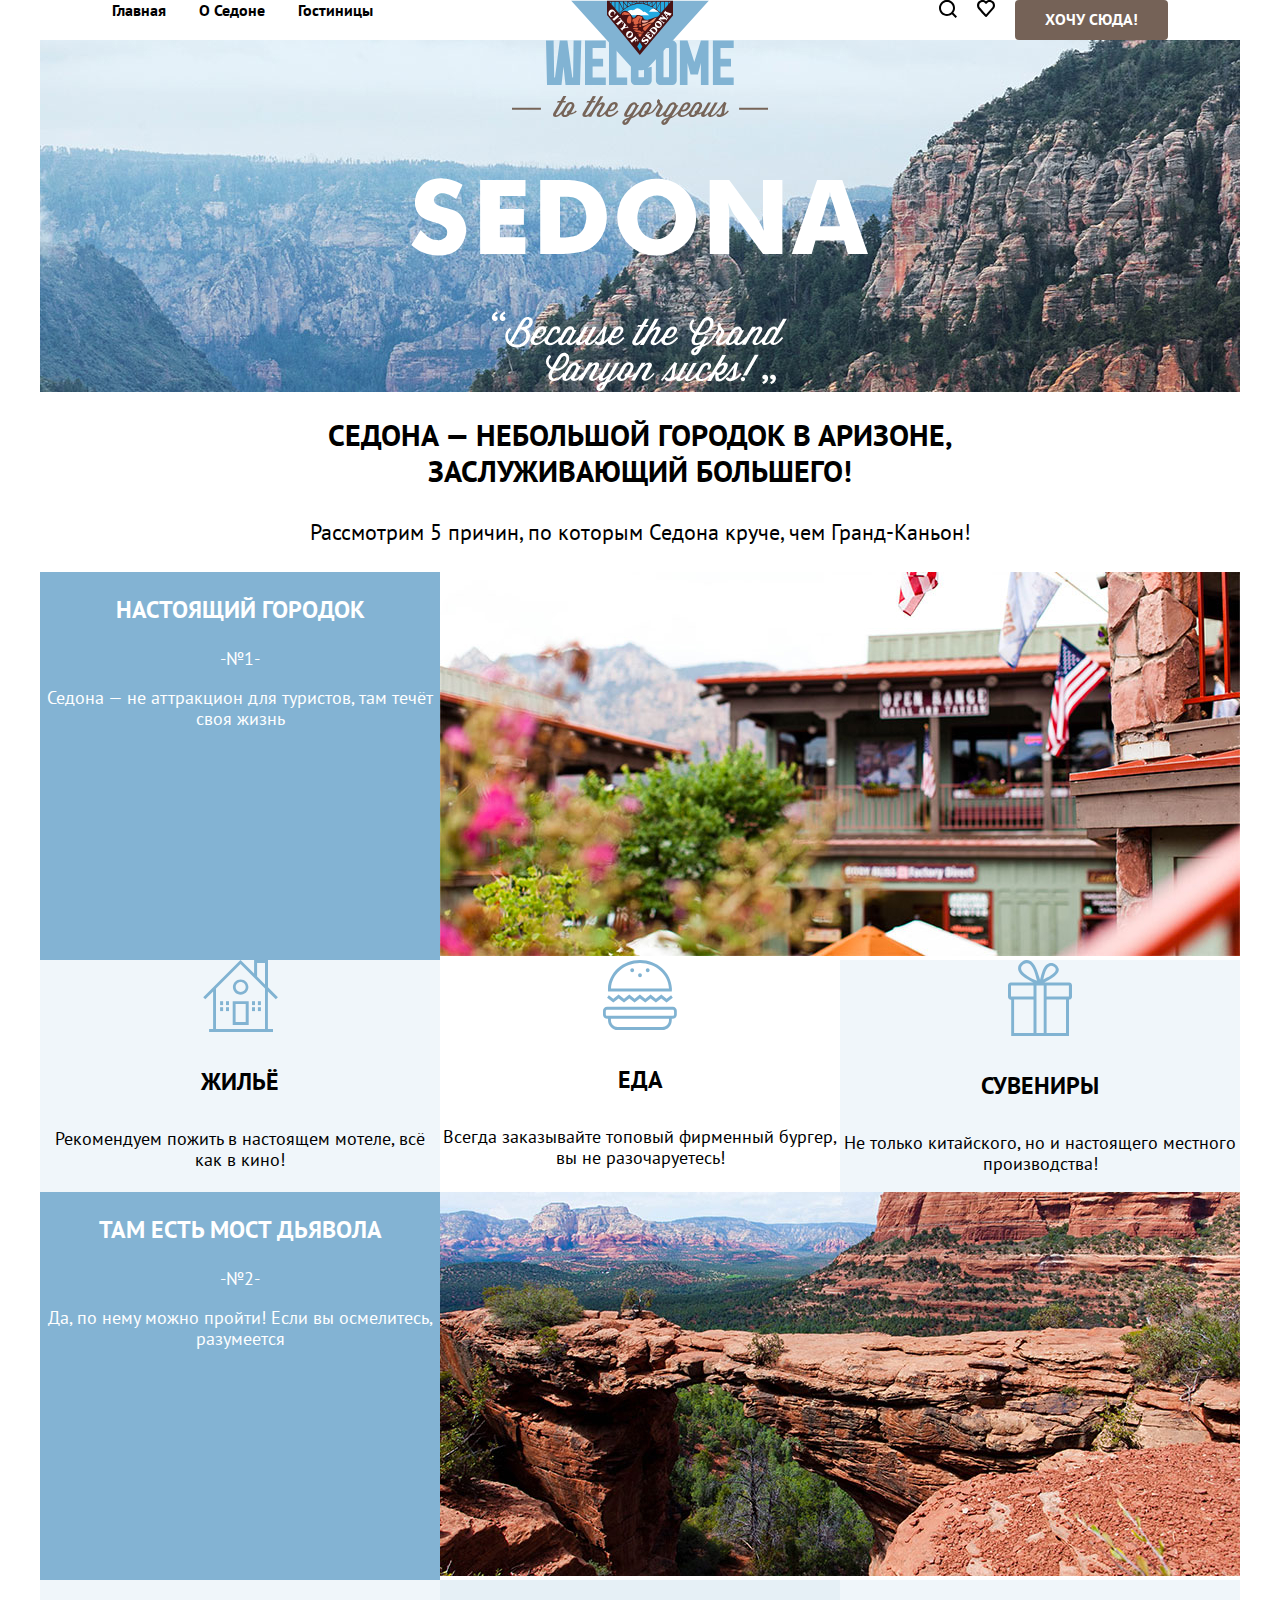
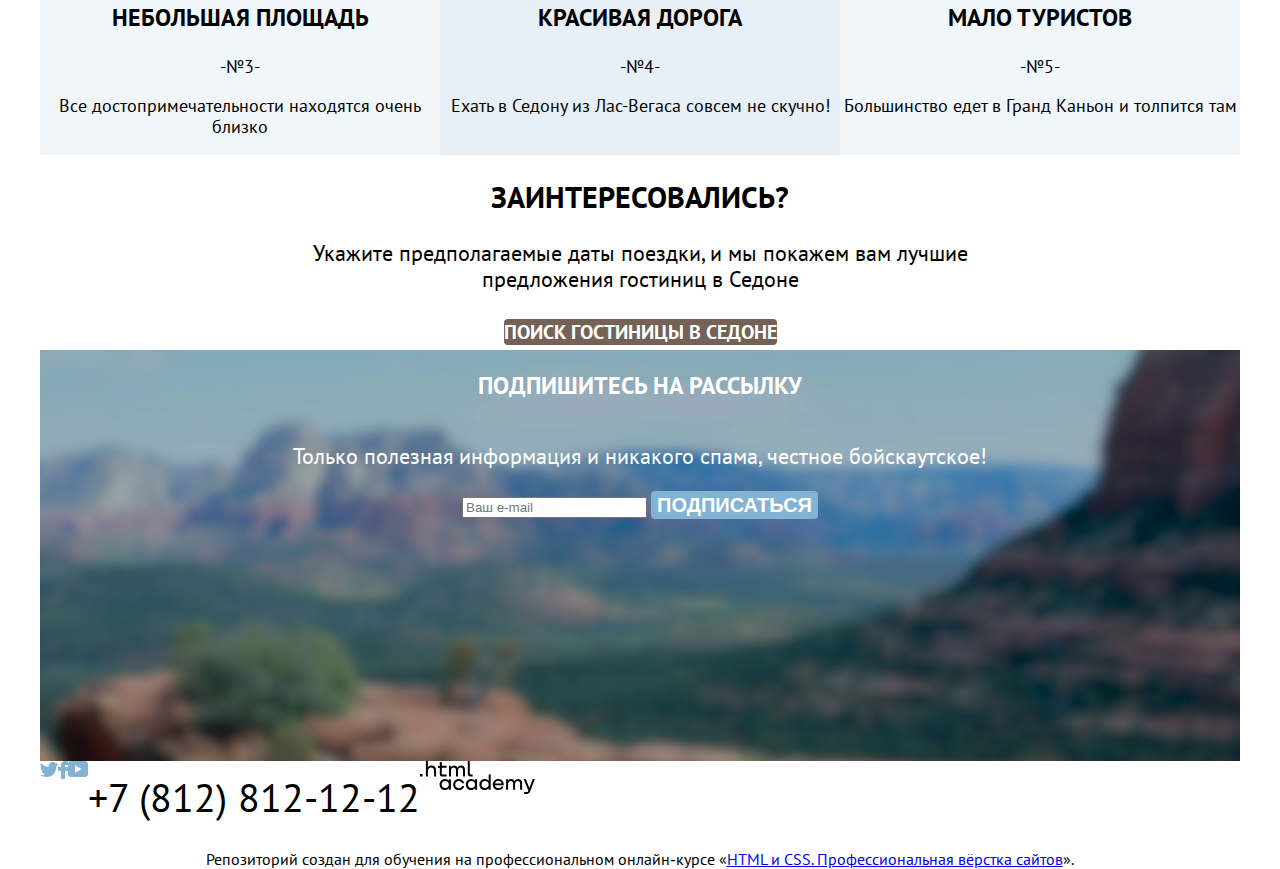
<file: index.html>
<!DOCTYPE html>
<html lang="ru">
  <head>
    <meta charset="utf-8">
    <title>HTML Academy: Седона</title>
    <link rel="stylesheet" href="styles/styles.css">
    <link rel="icon" href="/favicon-32x32.png">
  </head>
  <body>
    <div class="page-container text-center">
      <div class="search__wrapper">
        <header>
          <nav class="navigation grid-header">
            <ul class="navigation__list list flex-global navigation__pagination">
              <li class="navigation__item list__item"><a class="link-dark" href="index.html">Главная</a></li>
              <li class="navigation__item list__item"><a class="link-dark" href="#">О Седоне</a></li>
              <li class="navigation__item list__item"><a class="link-dark" href="catalog.html">Гостиницы</a></li>
            </ul>
            <ul class="navigation__list list navigation__logo">
              <li class="navigation--item list__item ">
                <a class="link" href="#">
                  <img src="img/svg/sedona-logo.svg" alt="логотип Седона" width="138" height="71">
                </a>
              </li>
            </ul>
            <ul class="navigation__list list flex-global navigation__basket">
              <li class="navigation__item list__item ">
                <a class="link" href="#">
                  <img src="img/svg/searchlens.svg" width="18" height="18" alt="поиск">
                </a>
              </li>
              <li class="navigation__item list__item ">
                <a class="link" href="#">
                  <img src="img/svg/heart.svg" width="18" height="17" alt="избранное">
                </a>
              </li>
              <li class="navigation__item list__item ">
                <a class="button button--minor button--text-small desire-button" href="#">Хочу сюда!</a>
              </li>
            </ul> 
          </nav>
        </header>
      </div>
    <main class="main-container">
      <h1 class="visually-hidden">sedona</h1>
      <section>
        <div class="img-wrapper img-wrapper--contrast">
          <img class="img-slogan" src="img/svg/welcometosedona.svg" alt="welcome to sedona" width="458" height="352">
          <div class="img-wrapper__decoration ">
          </div>
        </div>
      </section>
      <section class="promo">
        <div class="promo-item promo-item--size-m">
          <h2 class="headline-main headline--medium">Седона — небольшой городок в Аризоне, заслуживающий большего!</h2>
          <p class="promo__title promo__title--text">Рассмотрим 5 причин, по которым Седона круче, чем Гранд-Каньон!</p>
      </div>
        <ol class="list ordered-list flex-global">
          <li class="list__item flex-global">
            <div class="minor-text promo-item promo-item--size-s">
              <h3 class="headline-main headline--small">Настоящий городок</h3>
              <p>-№1-</p>
              <p>Седона — не аттракцион для туристов, там течёт своя жизнь</p>
            </div>
            <div class="promo-item promo-item--size-l"><img src="img/sedona-city.jpg" alt="фото города" width="800" height="384"></div>
            <ul class="list flex-global">
              <li class="list__item background-opacity-first promo-item promo-item--size-s">
                <div><img src="img/svg/house.svg" alt="домик" width="75" height="72"></div>
                <h4 class="headline-main headline--small">Жильё</h4>
                <p>Рекомендуем пожить 
                  в настоящем мотеле, 
                  всё как в кино!</p>
              </li>
              <li class="list__item promo-item promo-item--size-s">
                <div><img src="img/svg/hamburger.svg" alt="бургер" width="74" height="70"></div>
                <h4 class="headline-main headline--small">Еда</h4>
                <p>Всегда заказывайте
                  топовый фирменный бургер, вы не разочаруетесь! </p>
              </li>
              <li class="list__item background-opacity-first promo-item promo-item--size-s">
                <div><img src="img/svg/presentbox.svg" alt="коробочка с бантиком" width="64" height="76"></div>
                <h4 class="headline-main headline--small">Сувениры</h4>
                <p>Не только китайского, но и настоящего местного производства!</p>
              </li>
            </ul>  
          </li>  
          <li class="list__item flex-global">
            <div class="minor-text promo-item promo-item--size-s">
              <h3 class="headline-main headline--small">Там есть мост дьявола</h3>
              <p>-№2-</p>
              <p>Да, по нему можно пройти! Если вы осмелитесь, разумеется</p>
          </div>  
            <div class="promo-item promo-item--size-l">
              <img src="img/canyon.jpg" alt="фото скалы моста дьявола" width="800" height="384">
            </div> 
          </li>
          <li class="list__item background-opacity-first promo-item promo-item--size-s">
            <h3 class="headline-main headline--small">Небольшая площадь</h3>
            <p>-№3-</p>
            <p>Все достопримечательности 
              находятся очень близко</p>
          </li>
          <li class="background-opacity-second promo-item promo-item--size-s">
            <h3 class="headline-main headline--small">Красивая дорога</h3>
              <p>-№4-</p>
            <p>Ехать в Седону из Лас-Вегаса совсем не скучно!</p>
          </li>
          <li class="background-opacity-first promo-item promo-item--size-s">
            <h3 class="headline-main headline--small">Мало туристов</h3>
              <p>-№5-</p>
            <p>Большинство едет в Гранд Каньон и толпится там</p>
          </li>
        </ol>
      </section>
      <section>
        <div class="promo-item promo-item--size-m">
          <h2 class="headline-main headline--medium">Заинтересовались?</h2>
          <p class="mailing__p">Укажите предполагаемые даты поездки,
            и мы покажем вам лучшие предложения гостиниц в Седоне
            </p>
          <a class="button button--minor button--text-large" href="#">поиск гостиницы в седоне</a>
      </div>
      </section>
      <section class="mailing mailing--image minor-text">
        <div class="promo-item promo-item--size-l mailing--wrapper">
          <h2 class="headline-main mailing__headline-main  mailing__headline--medium">Подпишитесь на рассылку</h2>
          <p class="mailing__p">Только полезная информация и никакого спама,
            честное бойскаутское!</p>
          <form class="mailing" action="https://echo.htmlacademy.ru/" method="post">
            <input type="email" name="clients-email" placeholder="Ваш e-mail">
            <button class="button button--major button--text-medium" type="button">подписаться</button>
          </form>
      </div>
      </section>
      <footer class="flex-global">
        <p>
            <ul class="list flex-global">
              <li>
                <a class="link-dark" href="https://twitter.com/htmlacademy_ru">
                  <img src="img/svg/social-twitter.svg" alt="twitter">
                </a>
              </li>
              <li>
                <a class="link-dark" href="https://www.facebook.com/htmlacademy">
                  <img src="img/svg/social-facebook.svg" alt="facebook">
                </a>
              </li>
              <li>
                <a class="link-dark" href="https://www.youtube.com/c/HTMLAcademyRUS">
                  <img src="img/svg/social-youtube.svg" alt="youtube">
                </a>
              </li>
            </ul>
        </p>
        <p>
          <a class="link-dark phone-number" href="tel:+78128121212">+7 (812) 812-12-12</a>
        </p>
        <p>
          <a href="https://htmlacademy.ru/"><div><img src="img/svg/logo_htmlacademy.svg" alt="htmlacademy"></div></a>
        </p>
    </footer>
    </main>
    <p>Репозиторий создан для обучения на профессиональном онлайн‑курсе «<a href="https://htmlacademy.ru/intensive/htmlcss">HTML и CSS. Профессиональная вёрстка сайтов</a>».</p>
  </div>
  </body>
</html>
</file>
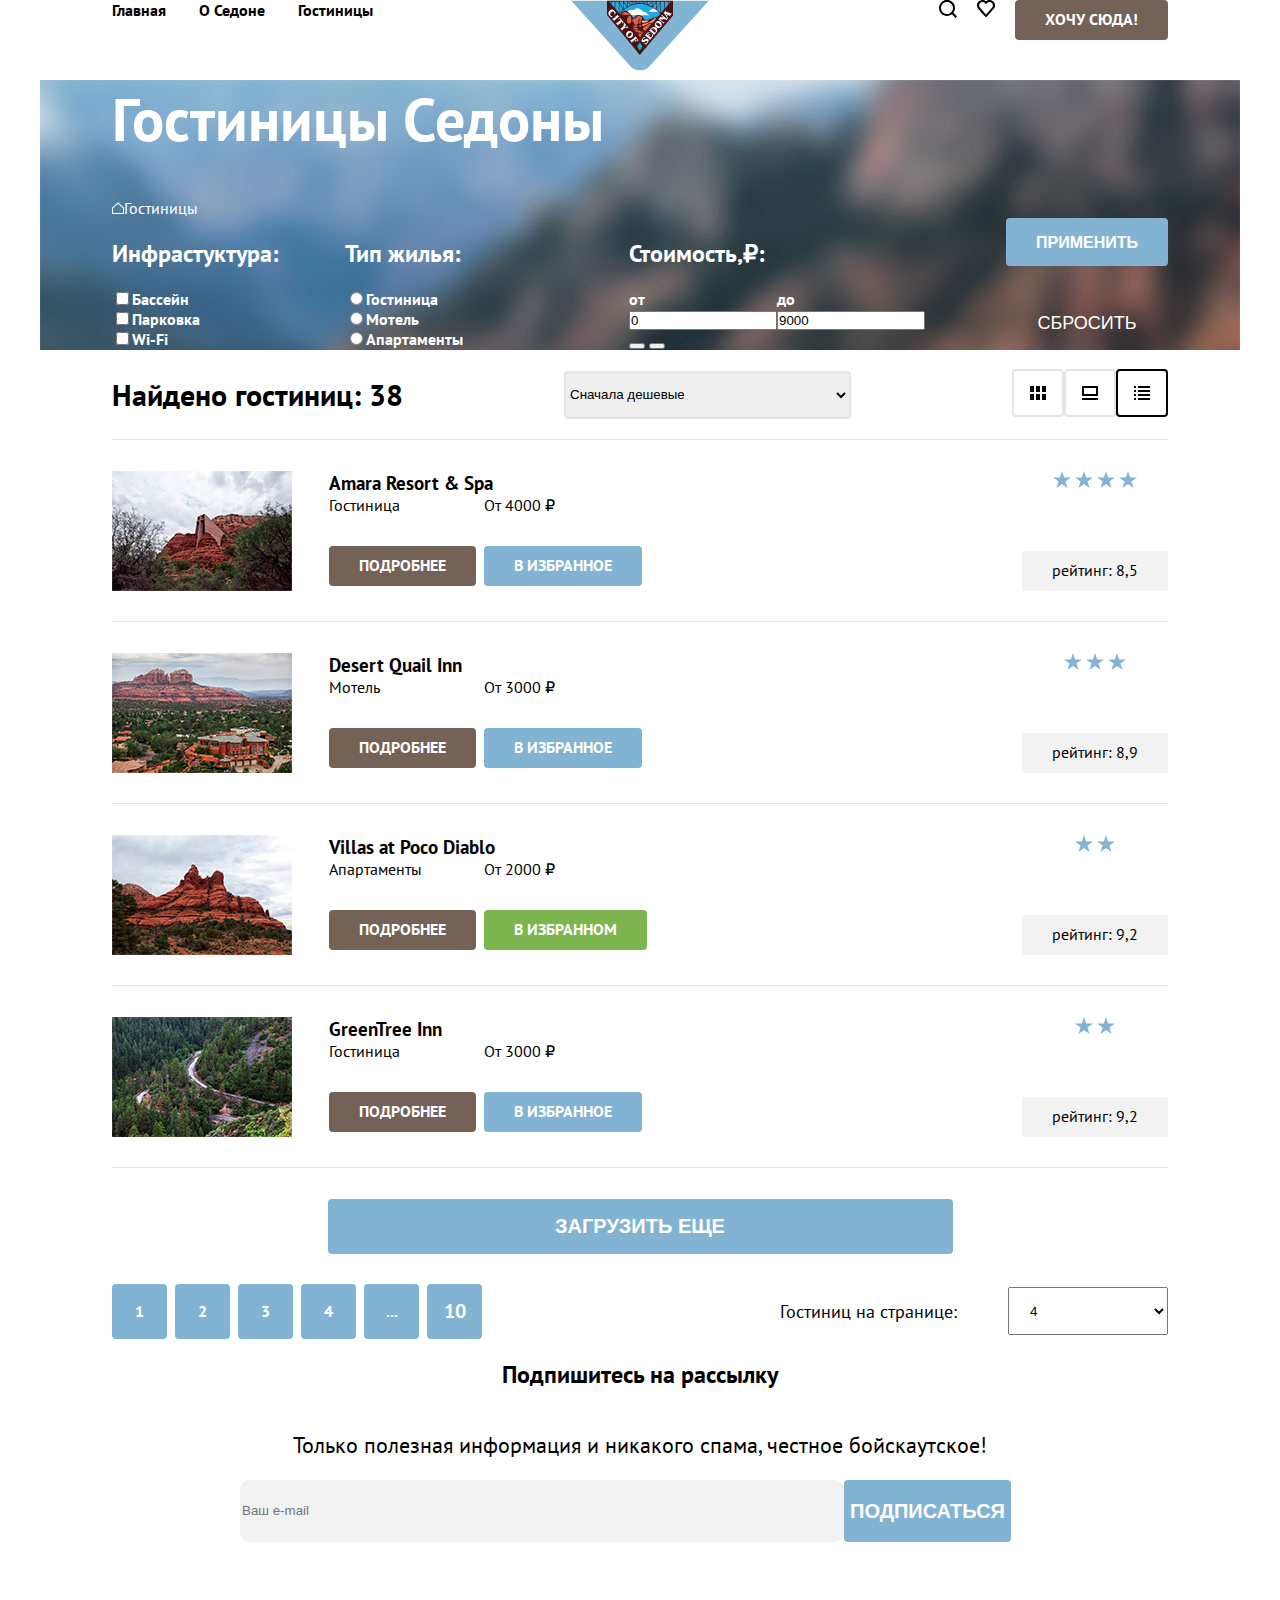
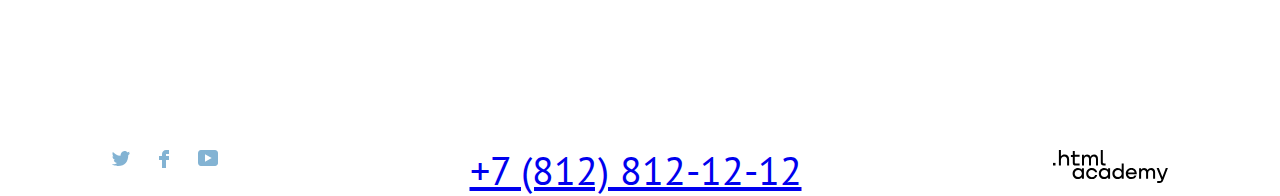
<file: catalog.html>
<!DOCTYPE html>
<html lang="ru">
  <head>
    <meta charset="utf-8">
    <title>HTML Academy: Седона</title>
    <link rel="stylesheet" href="styles/styles.css">
    <link rel="icon" href="/favicon-32x32.png">
  </head>
  <body>
    <div class="page-container">
    <div class="search__wrapper">
    <header>
      <nav class="navigation grid-header">
        <ul class="navigation__list list flex-global navigation__pagination">
          <li class="navigation__item list__item"><a class="link-dark" href="index.html">Главная</a></li>
          <li class="navigation__item list__item"><a class="link-dark" href="#">О Седоне</a></li>
          <li class="navigation__item list__item"><a class="link-dark" href="catalog.html">Гостиницы</a></li>
        </ul>
        <ul class="navigation__list list navigation__logo">
          <li class="navigation--item list__item ">
            <a class="link" href="#">
              <img src="img/svg/sedona-logo.svg" alt="логотип Седона" width="138" height="71">
            </a>
          </li>
        </ul>
        <ul class="navigation__list list flex-global navigation__basket">
          <li class="navigation__item list__item ">
            <a class="link" href="#">
              <img src="img/svg/searchlens.svg" width="18" height="18" alt="поиск">
            </a>
          </li>
          <li class="navigation__item list__item ">
            <a class="link" href="#">
              <img src="img/svg/heart.svg" width="18" height="17" alt="избранное">
            </a>
          </li>
          <li class="navigation__item list__item ">
            <a class="button button--minor button--text-small desire-button" href="#">Хочу сюда!</a>
          </li>
        </ul> 
      </nav>
    </header>
  </div>
    <main class="main-container">
        <section class="search search--text">
          <div class="search__wrapper">
            <h1 class="headline-catalog-main">Гостиницы Седоны</h1>
            <ul class="breadcrumbs breadcrumbs__flex list">
                <li>
                  <a class="link-lite" href="index.html"><img src="img/svg/tomainpage.svg" alt="на главную"></a>
                </li>
                <li>
                  <a class="link-lite" href="#">Гостиницы</a>
                </li>
            </ul>
            <form class="search__form" action="https://echo.htmlacademy.ru/" method="post">
              <div class="search__form-grid"> 
                <div class="search-roomtype-wrapper search-roomtype-wrapper--gap-first">
                  <fieldset class="search__roomtype">
                        <h2>Инфрастуктура:</h2>
                        <ul class="list">
                            <li><label><input type="checkbox" name="pool">Бассейн</label></li>
                            <li><label><input type="checkbox" name="parking">Парковка</label></li>
                            <li><label><input type="checkbox" name="wifi">Wi-Fi</label></li>
                        </ul>
                    </fieldset>
                    <fieldset class="search__roomtype">
                        <h2>Тип жилья:</h2>
                        <ul class="list">
                            <li><label ><input type="radio" name="flat-type">Гостиница</label></li>
                            <li><label ><input type="radio" name="flat-type">Мотель</label></li>
                            <li><label ><input type="radio" name="flat-type">Апартаменты</label></li>
                        </ul>
                    </fieldset>
              </div>
              <div class="search-roomtype-wrapper search-roomtype-wrapper--gap-second">
                <fieldset class="search__price">
                    <h2>Стоимость,₽:</h2>
                    <div class="search__price-filter-wrapper">
                      <label class="search__price-label" for="min-price">от<input class="search__price-input" type="number" name="min-price" id="min-price" value="0"></label>
                      <label class="search__price-label" for="max-price">до<input class="search__price-input" type="number" name="max-price" id="max-price" value="9000"></label>
                  </div>
                    <div>
                    <button type="button">
                        <span class="visually-hidden">Изменить минимальную цену.</span>
                      </button>
                      <button type="button">
                        <span class="visually-hidden">Изменить максимальную цену.</span>
                      </button>
                    </div>
                </fieldset>
                <div class="search__buttons search__buttons-grid">
                  <button class="button button--major button--apply" type="submit">Применить</button>
                  <button class="button button--cancel" type="submit">Сбросить</button>
                </div>
              </div>
            </div> 
            </form>
          </div>
        </section>
        <section class="search-result">
          <div class="search__wrapper">
            <div class="search-result--wrapper flex-global justify-between search-result--flex">
                <h2 class="search-result__headline search-result__headline--text">Найдено гостиниц: 38</h2> 
                <form class="sorting-form">  
                <select class="sorting-form__order-filter" id="sorting" name="sorting">
                    <option class="sorting-form__option"  value="cheap-first">Сначала дешевые</option>
                </select>
                </form>
                <div class="search-result--wrapper_structure flex-global">
                  <a href="#">
                      <img class="choose-structure-img choose-structure-img__not-active" src="img/svg/mode-tile1.svg" alt="показать плиткой">
                  </a>
                  <a href="#">
                      <img class="choose-structure-img choose-structure-img__not-active" src="img/svg/mode-slideshow1.svg" alt="показать слайдами">
                  </a>
                  <a href="#">
                    <img class="choose-structure-img choose-structure-img__active" src="img/svg/mode-list1.svg" alt="показать списком">
                  </a>
              </div>
            </div>
            <ul class="list list-catalog">
                <li class="flex-global list-catalog-item list-catalog-item--flex">
                    <div class="list-catalog-item--wrapper__grid">
                      <div class="list-catalog-item__img">
                        <a class="link" href="#"><img src="img/hotel-amara.jpg" alt="hotel-amara"></a>
                      </div>
                       <div class="list-catalog-item__info list-catalog-item__info--flex">
                          <a class="link-dark " href="#">
                           <h3 class="list-catalog-item__title">Amara Resort & Spa</h3>
                          </a> 
                       <div class="list-catalog-item__price">
                          <span>Гостиница</span>
                          <span>От 4000 ₽</span>
                          <a href="#" class="button button--minor button--text-small">подробнее</a>
                          <a href="#" class="button button--major button--text-small">В избранное</a>
                      </div>
                      </div>
                    </div>
                    <div class="flex-global star-rate__flex">
                        <div class="star-rate">
                          <img class="star" alt="*" src="img/svg/star1.svg" width="18" height="17">
                          <img class="star" alt="*" src="img/svg/star1.svg" width="18" height="17">
                          <img class="star" alt="*" src="img/svg/star1.svg" width="18" height="17">
                          <img class="star" alt="*" src="img/svg/star1.svg" width="18" height="17">
                      </div>
                      <div>
                       <span class="rate rate--text rate--background">рейтинг: 8,5</span>
                      </div>
                    </div>  
                </li>
                <li class="flex-global list-catalog-item list-catalog-item--flex">
                  <div class="list-catalog-item--wrapper__grid">
                    <div class="list-catalog-item__img">
                      <a class="link" href="#"><img src="img/hotel-desert.jpg" alt="hotel-amara"></a>
                    </div>
                     <div class="list-catalog-item__info list-catalog-item__info--flex">
                        <a class="link-dark " href="#">
                         <h3 class="list-catalog-item__title">Desert Quail Inn</h3>
                        </a> 
                     <div class="list-catalog-item__price">
                        <span>Мотель</span>
                        <span>От 3000 ₽</span>
                        <a href="#" class="button button--minor button--text-small">подробнее</a>
                        <a href="#" class="button button--major button--text-small">В избранное</a>
                    </div>
                    </div>
                  </div>
                  <div class="flex-global star-rate__flex">
                      <div class="star-rate">
                        <img class="star" alt="звездный рейтинг" src="img/svg/star1.svg" width="18" height="17">
                        <img class="star" alt="звездный рейтинг" src="img/svg/star1.svg" width="18" height="17">
                        <img class="star" alt="звездный рейтинг" src="img/svg/star1.svg" width="18" height="17">
                    </div>
                    <div>
                     <span class="rate rate--text rate--background">рейтинг: 8,9</span>
                    </div>
                  </div>  
              </li>
              <li class="flex-global list-catalog-item list-catalog-item--flex">
                <div class="list-catalog-item--wrapper__grid">
                  <div class="list-catalog-item__img">
                    <a class="link" href="#"><img src="img/hotel-villas.jpg" alt="hotel-amara"></a>
                  </div>
                   <div class="list-catalog-item__info list-catalog-item__info--flex">
                      <a class="link-dark " href="#">
                       <h3 class="list-catalog-item__title">Villas at Poco Diablo</h3>
                      </a> 
                   <div class="list-catalog-item__price">
                      <span>Апартаменты</span>
                      <span>От 2000 ₽</span>
                      <a href="#" class="button button--minor button--text-small">подробнее</a>
                      <a href="#" class="button button--in-favorites button--text-small">В избранном</a>
                  </div>
                  </div>
                </div>
                <div class="flex-global star-rate__flex">
                    <div class="star-rate">
                      <img class="star" alt="звездный рейтинг" src="img/svg/star1.svg" width="18" height="17">
                      <img class="star" alt="звездный рейтинг" src="img/svg/star1.svg" width="18" height="17">
                  </div>
                  <div>
                   <span class="rate rate--text rate--background">рейтинг: 9,2</span>
                  </div>
                </div>  
            </li>
            <li class="flex-global list-catalog-item list-catalog-item--flex">
              <div class="list-catalog-item--wrapper__grid">
                <div class="list-catalog-item__img">
                  <a class="link" href="#"><img src="img/hotel-green.jpg" alt="hotel-amara"></a>
                </div>
                 <div class="list-catalog-item__info list-catalog-item__info--flex">
                    <a class="link-dark " href="#">
                     <h3 class="list-catalog-item__title">GreenTree Inn</h3>
                    </a> 
                 <div class="list-catalog-item__price">
                    <span>Гостиница</span>
                    <span>От 3000 ₽</span>
                    <a href="#" class="button button--minor button--text-small">подробнее</a>
                    <a href="#" class="button button--major button--text-small">В избранное</a>
                </div>
                </div>
              </div>
              <div class="flex-global star-rate__flex">
                  <div class="star-rate">
                    <img class="star" alt="звездный рейтинг" src="img/svg/star1.svg" width="18" height="17">
                    <img class="star" alt="звездный рейтинг" src="img/svg/star1.svg" width="18" height="17">
                </div>
                <div>
                 <span class="rate rate--text rate--background">рейтинг: 9,2</span>
                </div>
              </div>  
          </li>  
            </ul>
            <div class="container-pagination container-pagination__wrapper">
              <button class="button button--major button--text-medium pagination-show-more" type="button">Загрузить еще</button>
            </div>
            <div class="flex-global justify-between">
            <ul class="pagination list pagination-flex">
                <li class="pagination-item">
                  <a class="button button--major pagination-link pagination-current"><span>1</span></a>
                </li>
                <li class="pagination-item">
                  <a class="button button--major pagination-link" href="#"><span>2</span></a>
                </li>
                <li class="pagination-item">
                  <a class="button button--major pagination-link" href="#"><span>3</span></a>
                </li>
                <li class="pagination-item">
                  <a class="button button--major pagination-link" href="#"><span>4</span></a>
                </li>
                <li class="pagination-item">
                  <a class="button button--major pagination-link" href="#"><span>...</span></a>
                </li>
                <li class="pagination-item">
                  <a class="button button--major button--text-medium pagination-link pagination-last" href="#"><span>10</span></a>
                </li>
              </ul>
              <div class="flex-global hotels-quantity__wrapper">
                <label for="hotels-amount" class="sorting-form">Гостиниц на странице:</label>
                <select class="hotels-quantity" id="hotels-amount" name="hotels-amount" >
                  <option  value="hotels-value">4</option>
                </select>
              </div>
          </div>
            </div>
        </section>
        <section class="mailing">
          <div class="promo-item promo-item--size-l text-center mailing--wrapper">
            <h2 class="headline mailing__headline  mailing__headline--medium">Подпишитесь на рассылку</h2>
            <p class="mailing__p">Только полезная информация и никакого спама,
              честное бойскаутское!</p>
            <form class="mailing-form" action="https://echo.htmlacademy.ru/" method="post">
              <input class="mailing-form__input" type="email" name="clients-email" placeholder="Ваш e-mail">
              <button class="button button--major button--text-medium" type="button">подписаться</button>
            </form>
        </div>
        </section>
          <footer>
            <div class="search__wrapper flex-global justify-between">
            <div>
                <ul class="list flex-global list__social">
                  <li>
                    <a class="link" href="https://twitter.com/htmlacademy_ru">
                      <svg class="list__social--logo" aria-hidden="true" focusable="false" width="18" height="15" viewbox="0 0 18 15" xmlns="http://www.w3.org/2000/svg">
                        <path fill-rule="evenodd" clip-rule="evenodd" d="M11.6 0.200056C13.4 -0.299944 14.8 0.500056 15.4 1.40006C16.1 1.20006 16.8 0.900056 17.5 0.700056C17.5 1.60006 
                        16.9 2.20006 16.6 2.50006C17.3 2.60006 18 1.90006 18 1.90006C17.8 2.90006 16.9 3.70006 16.3 3.90006C16.1 
                        10.7001 13 15.1001 5.7 15.0001C5.1 15.0001 5.8 15.0001 5.2 15.0001C4.8 15.0001 0.8 14.5001 0 13.1001C2.4 
                        13.3001 4.1 12.7001 5 11.9001C4 11.6001 2.1 11.5001 1.8 9.00006C2.2 9.10006 2.4 9.20006 3.1 9.10006C1.8 8.30006 
                        0.4 7.50006 0.5 5.30006C0.8 5.60006 1.6 5.80006 1.9 5.80006C1.1 5.60006 -0.2 2.50006 0.9 0.900056C2.8 2.80006 
                        4.9 4.50006 8.5 4.70006C8.7 2.30006 9.7 0.800056 11.6 0.200056Z"/>
                      </svg>
                    </a>
                  </li>
                  <li>
                    <a class="link" href="https://www.facebook.com/htmlacademy">
                      <svg class="list__social--logo" aria-hidden="true" focusable="false" width="10" height="18" viewbox="0 0 10 18" xmlns="http://www.w3.org/2000/svg">
                        <path fill-rule="evenodd" clip-rule="evenodd" d="M7 0C4.8 0 3 1.8 3 4V6H0V10H3V18H7V10H10V6H7V4H10V0H7Z" />
                      </svg>
                    </a>
                  </li>
                  <li>
                    <a class="link" href="https://www.youtube.com/c/HTMLAcademyRUS">
                      <svg class="list__social--logo" aria-hidden="true" focusable="false" width="20" height="16" viewbox="0 0 20 16" xmlns="http://www.w3.org/2000/svg">
                        <path fill-rule="evenodd" clip-rule="evenodd" d="M17 0H2.9C1.2 0 0 1.5 0 3.2V12.7C0 14.5 1.2 16 2.9 16H17.2C18.7 
                          16 20.1 14.5 20.1 12.8V3.2C19.9 1.5 18.7 0 17 0ZM7 11.8V4.2L13.7 8L7 11.8Z"/>
                      </svg>
                    </a>
                  </li>
                </ul>
              </div>
            <div>
              <a class="link phone-number" href="tel:+78128121212">+7 (812) 812-12-12</a>
            </div>
            <div>
              <a href="https://htmlacademy.ru/">
                <svg aria-hidden="true" focusable="false" width="115" height="34" viewbox="0 0 115 34" xmlns="http://www.w3.org/2000/svg">
                  <path d="M0 12.8999V15.4999H2.5V12.8999H0Z" fill="black"/>
                  <path d="M11.6 4.5C10 4.5 8.80002 5.2 8.00002 6.2H7.90002V0H5.90002V15.5H7.90002V10.2C7.90002 8.1 9.20002 6.6 11.2 6.6C13 6.6 14.1 8 14.1 9.8V15.5H16.1V9.4C16.2 6.4 14.3 4.5 11.6 4.5Z"/>
                  <path d="M26.6 4.8001H21.8V1.1001H19.8V4.9001H17.9V6.9001H19.8V12.9001C19.8 14.6001 20.8 15.6001 22.5 15.6001H26.6V13.6001H22.9C22.2 13.6001 21.8 13.2001 21.8 12.5001V6.8001H26.6V4.8001Z"/>
                  <path d="M41.1 4.6001C39.5 4.6001 38.2 5.4001 37.6 6.7001H37.5C36.9 5.5001 35.7 4.6001 34.1 4.6001C32.7 4.6001 31.6 5.4001 31 6.4001H30.9V4.8001H29V15.4001H31V10.0001C31 8.0001 32 6.5001 33.6 6.5001C35.1 6.5001 36 7.5001 36 9.1001V15.4001H38V9.8001C38 7.4001 39.4 6.5001 40.6 6.5001C42.1 6.5001 43 7.5001 43 9.1001V15.4001H45V8.9001C45.1 6.4001 43.6 4.6001 41.1 4.6001Z"/>
                  <path d="M47.8 12.7C47.8 14.4 48.8 15.4 50.6 15.4H52.6V13.4H50.9001C50.2001 13.4 49.8 13 49.8 12.3V0H47.8V12.7Z"/>
                  <path d="M28.9 19.6999C28 18.5999 26.7 17.8999 25 17.8999C21.9 17.8999 19.6 20.1999 19.6 23.4999C19.6 26.7999 21.9 29.0999 25 29.0999C26.8 29.0999 28 28.2999 28.8 27.1999H28.9V28.7999H30.9V18.1999H28.9V19.6999ZM25.3 27.0999C23.1 27.0999 21.7 25.4999 21.7 23.4999C21.7 21.4999 23.1 19.8999 25.3 19.8999C27.5 19.8999 28.9 21.4999 28.9 23.4999C28.9 25.3999 27.5 27.0999 25.3 27.0999Z"/>
                  <path d="M44.2 21.9999C43.7 19.5999 41.5999 17.8999 38.7999 17.8999C35.3999 17.8999 33.2 20.3999 33.2 23.4999C33.2 26.5999 35.3999 29.0999 38.7999 29.0999C41.5999 29.0999 43.7 27.2999 44.2 24.8999H42.0999C41.6999 26.1999 40.3999 27.1999 38.7999 27.1999C36.5999 27.1999 35.2 25.5999 35.2 23.5999C35.2 21.5999 36.5999 19.9999 38.7999 19.9999C40.3999 19.9999 41.5999 20.9999 42.0999 22.1999H44.2V21.9999Z"/>
                  <path d="M55.1 19.6999C54.2 18.5999 52.9001 17.8999 51.2001 17.8999C48.1001 17.8999 45.8 20.1999 45.8 23.4999C45.8 26.7999 48.1001 29.0999 51.2001 29.0999C53.0001 29.0999 54.2 28.2999 55 27.1999H55.1V28.7999H57.1V18.1999H55.1V19.6999ZM51.5 27.0999C49.3 27.0999 47.9001 25.4999 47.9001 23.4999C47.9001 21.4999 49.3 19.8999 51.5 19.8999C53.7 19.8999 55.1 21.4999 55.1 23.4999C55.1 25.3999 53.6 27.0999 51.5 27.0999Z"/>
                  <path d="M68.7 19.7999C67.8 18.6999 66.5 17.8999 64.8 17.8999C61.7 17.8999 59.4 20.1999 59.4 23.4999C59.4 26.7999 61.6 29.0999 64.8 29.0999C66.5 29.0999 67.8 28.2999 68.6 27.2999H68.7V28.7999H70.7V13.3999H68.7V19.7999ZM65.1 27.0999C62.9 27.0999 61.5 25.4999 61.5 23.4999C61.5 21.4999 62.9 19.8999 65.1 19.8999C67.3 19.8999 68.7 21.4999 68.7 23.4999C68.6 25.4999 67.2 27.0999 65.1 27.0999Z"/>
                  <path d="M78.3 17.8999C75 17.8999 72.8 20.3999 72.8 23.4999C72.8 26.4999 74.9 29.0999 78.3 29.0999C80.8 29.0999 82.8 27.7999 83.5 25.4999H81.4C80.9 26.4999 79.8 27.0999 78.4 27.0999C76.5 27.0999 75.1 25.7999 75 24.1999H83.8C84 20.5999 81.8 17.8999 78.3 17.8999ZM78.3 19.7999C80 19.7999 81.3 20.7999 81.6 22.3999H75.1C75.4 20.8999 76.6 19.7999 78.3 19.7999Z"/>
                  <path d="M98.2 17.8999C96.6 17.8999 95.3 18.6999 94.6 19.8999H94.5C93.9 18.6999 92.7 17.8999 91.1 17.8999C89.7 17.8999 88.6 18.5999 88 19.6999V18.1999H86.1V28.7999H88.1V23.3999C88.1 21.3999 89.1 19.9999 90.7 19.8999C92.2 19.8999 93.1 20.8999 93.1 22.4999V28.7999H95.1V23.1999C95.1 20.7999 96.5 19.8999 97.7 19.8999C99.2 19.8999 100.1 20.8999 100.1 22.4999V28.7999H102.1V22.2999C102.2 19.6999 100.7 17.8999 98.2 17.8999Z"/>
                  <path d="M109.4 27.0001L105.8 18.1001H103.6L108.4 29.7001C108.1 30.6001 107.7 30.9001 106.7 30.9001H104.2V32.9001H106.7C108.5 32.9001 109.5 32.1001 110.2 30.3001L114.9 18.1001H112.8L109.4 27.0001Z"/>
                  </svg>
              </a>
            </div>
          </div>
        </footer>
    </main>
  </div>
</body>
</html>
</file>
<file: styles/styles.css>
/*global */

@font-face {
    font-family: "PT Sans";
    font-style: normal;
    font-weight: 400;
    src: url(../fonts/ptsans-400.woff2) format("woff2");
    font-display: swap;
}
@font-face {
    font-family: "PT Sans";
    font-style: normal;
    font-weight: 700;
    src: url(../fonts/ptsans-700.woff2) format("woff2");
    font-display: swap;
}
html {
    height: 100%;
}
body {
    margin: 0;
    font-family: "PT Sans", sans-serif;
    background-color: #FFFFFF;
    color: #000000; 
    min-height: 100%;
    box-sizing: border-box;
} 

.page-container {
    margin: 0 auto;
    width: 1200px;
}
.text-center {
    text-align: center;
}
.list {
    margin: 0;
    padding: 0;
}
.main-container {
    flex-grow: 1;
}

.visually-hidden {
    position: absolute;
    clip: rect(0 0 0 0);
    width: 1px;
    height: 1px;
    margin: -1px;
}

.button {
    text-decoration: none;
    color: #FFFFFF;
    text-transform: uppercase;
    border-radius: 4px;
    box-shadow: none;
    border: none;
}
.button--major {
    background-color: #83B3D3;
    font-weight: 700;
}
.button--minor {
    background-color: #756257;
    font-weight: 700;
}
.button--in-favorites {
    background-color: #7DB54F;
    font-weight: 700;
}
.button--text-large {
    font-size: 20px;
    line-height: 36px;
}
.button--text-medium {
    font-size: 20px;
    line-height: 26px;   
}
.button--text-small {
    font-size: 16px;
    line-height: 21px;  
    text-align: center;
    padding: 9px 30px 10px 30px;
}
.button--cancel {
    font-weight: 400;
    background-color: rgba(131, 179, 211, 0);
    font-size: 18px;
    line-height: 24px;
    padding: 0;

}
.button--apply {
    font-size: 16px;
    line-height: 21px;  
    height: 48px;
    padding-left: 30px;
    padding-right: 30px;
}

/* header */
.grid-header {
    display: grid;
    grid-template-columns: minmax(auto, calc(50% - 69px)) auto;
    justify-content: space-between;
}
.navigation__flex {
    display: flex;
    justify-content: space-between;
}
.navigation__pagination {
    gap: 33px;
}
.navigation__basket {
    gap: 20px;
}
.navigation__logo {

}
.desire-button {
    display: block;
    white-space: nowrap;
    overflow: hidden;
    text-overflow: ellipsis;
    max-width: 130px;
}
.navigation__logo {
    position: absolute;
    /* margin: 0 auto; */
    justify-self: center;
}
/* main */
.img-slogan {
    display: block;
    margin: 0 auto;

}
.img-wrapper--contrast {
    background: no-repeat url(../img/index-background.jpg);
}
.img-wrapper__decoration {
    background-image: url(../img/svg/divider.svg);
    z-index: 1;
}

.headline-main {
    text-transform: uppercase;
}

.headline--medium {
    font-size: 30px;
    line-height: 36px;
}

.promo-item {
    margin: 0 auto;
}
.promo-item--size-l {
    width: 800px;
}
.promo-item--size-m {
    width: 720px;
}
.promo-item--size-s {
    width: 400px;
}

.flex-global {
    display: flex;
    flex-wrap: wrap;
    /* justify-content: space-between; */
}
.justify-between {
    justify-content: space-between;
}

.headline--small {
    font-size: 24px;
    line-height: 28px;
}

.minor-text {
    color: #FFFFFF;
    background-color: #83B3D3;
}

.background-opacity-first {
    background-color: rgba(131, 179, 211, 0.12);
}
.background-opacity-second {
    background-color: rgba(131, 179, 211, 0.2);
}

.link-dark {
    color: #000000;
    text-decoration: none;
    font-weight: 700;
}
.link-lite {
    color: #FFFFFF;
    text-decoration: none;
    font-weight: 400;
}
.list {
    list-style: none;
}
.ordered-list {
    font-size: 18px;
    line-height: 21px;
}

/* mailing form */

.mailing--image {
    background-image: url(../img/mailing-background.png);
    background-repeat: no-repeat;
    background-position-x: center;
    background-size: 1200px 411px;
}

.mailing__p {
    font-size: 22px;
    line-height: 26px;
    width: 720px;
}
.mailing-form {
    display: flex;
    width: 800px;
}
.mailing-form__input {
    width: 600px;
    height: 60px;
    background-color: #F2F2F2;
    border-radius: 10px;
    border: none;
}
.mailing--wrapper {
    display: flex;
    flex-direction: column;
    align-items: center;
    width: 1200px;
    min-height: 411px;
}

/* footer */

.phone-number {
    font-size: 40px;
    line-height: 40px;
    font-weight: 400;
}
.list__social {
    gap: 29px;
}
.list__social--logo {
    fill: #83B3D3;
}
.list__social--logo:hover {
    fill: #68A2CA;
}
.list__social--logo path:focus {
    fill: #68A2CA;
    border: 3px solid #83B3D3;
    border-radius: 10px;
}
.list__social--logo:active {
    fill: rgba(104, 162, 202, 0.3);
}
/* index */

.promo__title--text {
    font-size: 22px;
    line-height: 36px;
}

/* catalog */
.headline-catalog-main {
    font-size: 60px;
    line-height: 78px;
}

/*catalog search form */
.search {
    background-image: url(../img/catalog-background1.jpg);
    /* background-repeat: no-repeat; */
    background-color: #83B3D3;
}
.search--text {
    color: #FFFFFF;
    font-weight: 700;
}
.breadcrumbs__flex {
    display: flex;
}
.search__wrapper {
    width: 1056px;
    margin: 0 auto;
}

.search__buttons-grid {
    display: grid;
    grid-template-columns: auto;
}
.search__form-grid {
    display: grid;
    grid-template-columns: 1fr 1fr;
}
.search-roomtype-wrapper {
    display: flex;
}
.search__roomtype {
    border: none;
    padding: 0;
    margin: 0;
}
.search-roomtype-wrapper--gap-first {
    gap: 67px;
}
.search-roomtype-wrapper--gap-second {
    gap: 81px;
}
.search__price-filter-wrapper {
    display: flex;
 
}
.search__price {
    width: 288px;
    padding: 0;
    margin: 0;
    border: none;
}
.search__price-input {
    width: 144px;
    padding: 0;
    margin: 0;
}
/*catalog search result */

.search-result--flex {
    align-items: center;
}

.sorting-form {
    font-size: 18px;
    line-height: 23px;
}
.sorting-form__order-filter {
    border: solid 2px #E5E5E5;
    border-radius: 4px;
    min-width: 287px;
    min-height: 48px;
}
.sorting-form__option {
    font-size: 18px;
    line-height: 24px;
}
.search-result__headline--text {
    font-size: 30px;
    line-height: 39px;
}
.choose-structure-img {
    padding: 15px 16px;
    border: solid 2px;
    border-radius: 4px;
}
.choose-structure-img__not-active {
    border-color: #E5E5E5;
}
.choose-structure-img__active {
    border-color: #000000;
}

.star-rate__flex {
    flex-direction: column;
    justify-content: space-between;
    align-content: center;
}
.rate {
    display: block;
}
.rate--text {
    font-size: 16px;
    line-height: 21px;
    padding: 9px 30px 10px 30px;
}
.rate--background {
    background-color: #F2F2F2;
}
.star-rate {
    margin: 0 auto;
}

.pagination-show-more {
    display: block;
    width: 625px;
    height: 55px;
    margin: 0 auto;
}

.pagination-flex {
    display: flex;
    justify-content: start;
    gap: 8px;
}
.hotels-quantity {
    width: 160px;
    height: 48px;
    padding-left: 17px;
}
.hotels-quantity__wrapper {
    gap: 51px;
    align-items: center;
}

.pagination-link {
    display: flex;
    width: 55px;
    height: 55px;
    justify-content: center;
    align-items: center;
}


/* .mask {
    display: inline-block;
    width: 18px;
    height: 17px;
    background-color: green;
    mask-image: url(/img/svg/star1.svg);
    -webkit-mask-image: url(/img/svg/star1.svg);
    cursor: pointer;
    transition: 0.3s;

    input: checked + span;
} */
/* .mask:hover {
    background-color: blue;
} */


/* catalog search result */

.list-catalog-item {
    padding-top: 31px;
    padding-bottom: 30px;
    border-top: solid 1px #E5E5E5;
}
.list-catalog-item:last-child {
    border-bottom: solid 1px #E5E5E5;
}
.container-pagination {
    padding-top: 31px;
    padding-bottom: 30px;
}
.list-catalog-item--wrapper__grid {
    display: grid;
    grid-template-columns: 180px auto;
    grid-template-rows: 120px;
    column-gap: 37px;
    justify-content: start;
}
.list-catalog-item--flex {
    justify-content: space-between;
}
.list-catalog-item__price {
    display: grid;
    grid-template-columns: auto auto;
    column-gap: 8px;
    row-gap: 31px;
}


.list-catalog-item__title {
    margin: 0;
}
</file>
